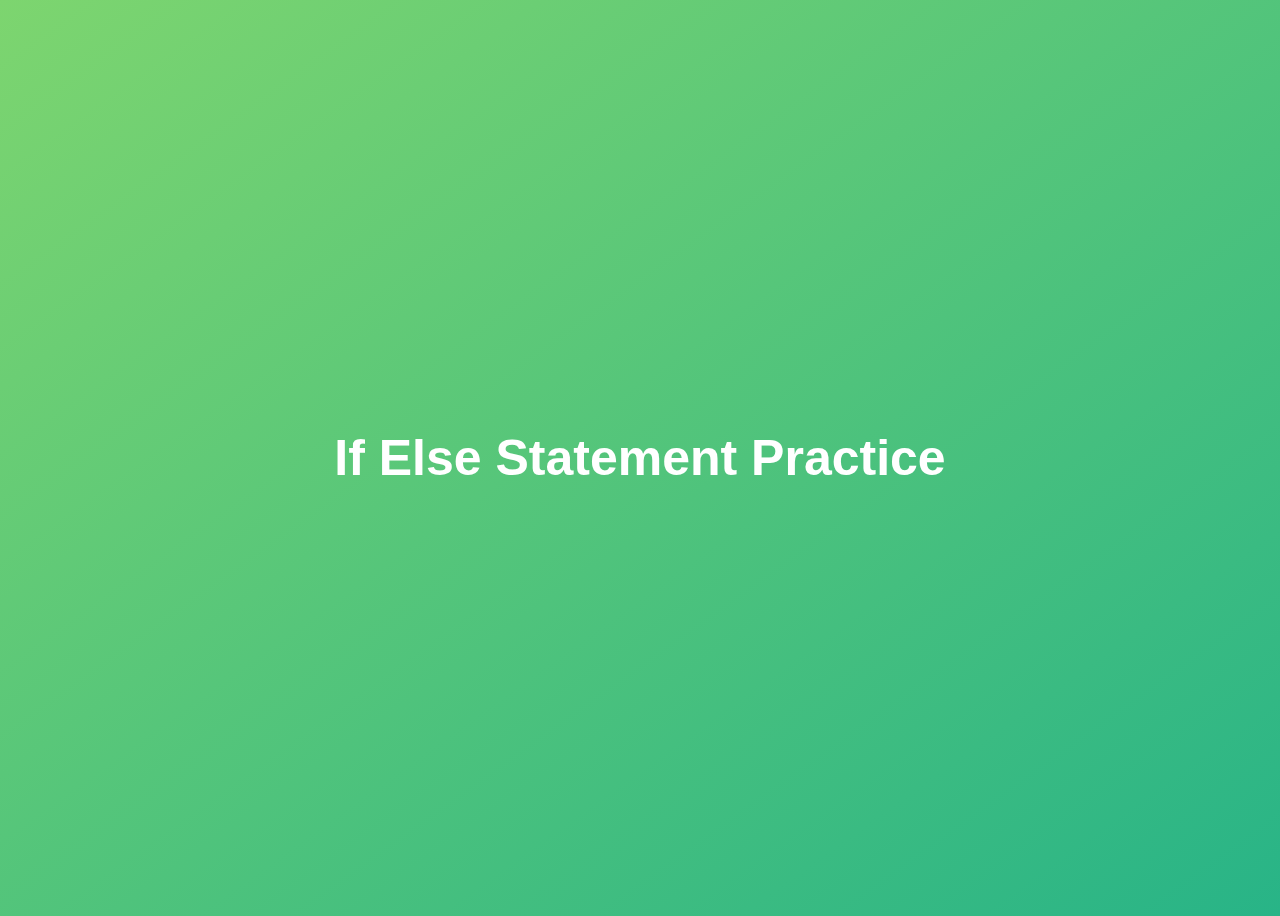
<file: if_else_statement/index.html>
<!DOCTYPE html>
<html lang="en">
  <head>
    <meta charset="UTF-8" />
    <meta name="viewport" content="width=device-width, initial-scale=1.0" />
    <title>If Else Statement Practice</title>
    <style>
      body {
        height: 100vh;
        display: flex;
        align-items: center;
        background: linear-gradient(to top left, #28b487, #7dd56f);
      }

      h1 {
        font-family: sans-serif;
        font-size: 50px;
        line-height: 1.3;
        width: 100%;
        padding: 30px;
        text-align: center;
        color: white;
      }
    </style>
  </head>
  <body>
    <h1>If Else Statement Practice</h1>
    <script src="script.js"></script>
  </body>
</html>
</file>
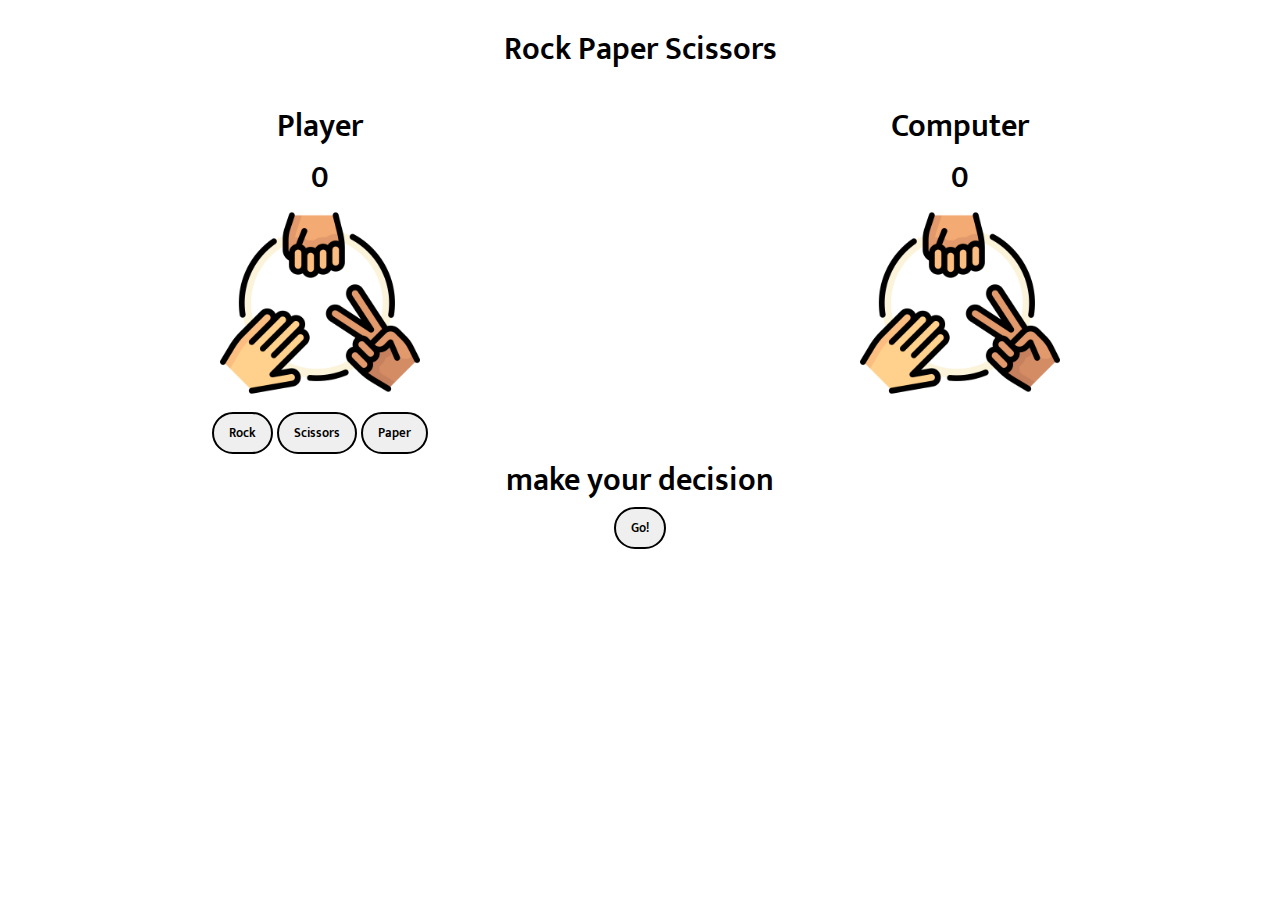
<file: rock_paper_scissors/index.html>
<!DOCTYPE html>
<html lang="en">
  <head>
    <meta charset="UTF-8" />
    <meta name="viewport" content="width=device-width, initial-scale=1.0" />
    <title>Rock Paper Scissors</title>
    <link rel="stylesheet" href="style.css" />
  </head>
  <body>
    <div class="container center">
      <!-- head -->
      <div class="head">
        <h1 class="title">Rock Paper Scissors</h1>
      </div>
      <!-- body -->
      <section>
        <div class="row">
          <div id="player" class="column">
            <h1>Player</h1>
            <h1 class="scorePlayer">0</h1>
            <img class="img--player" src="scissors.png" alt="thumb_image" />
            <div>
              <button class="btn--rock">Rock</button>
              <button class="btn--scissors">Scissors</button>
              <button class="btn--paper">Paper</button>
            </div>
          </div>
          <div id="computer" class="column">
            <h1>Computer</h1>
            <h1 class="scoreComputer">0</h1>
            <img
              class="img--computer"
              src="rock-paper-scissors.png"
              alt="question_mark"
            />
          </div>
        </div>
      </section>

      <!-- foot -->
      <div>
        <section>
          <h1 class="message">You win!</h1>
        </section>
        <button class="btn--go">Go!</button>
        <button class="btn--again">Play again</button>
      </div>
    </div>
    <script src="script.js"></script>
  </body>
</html>
</file>
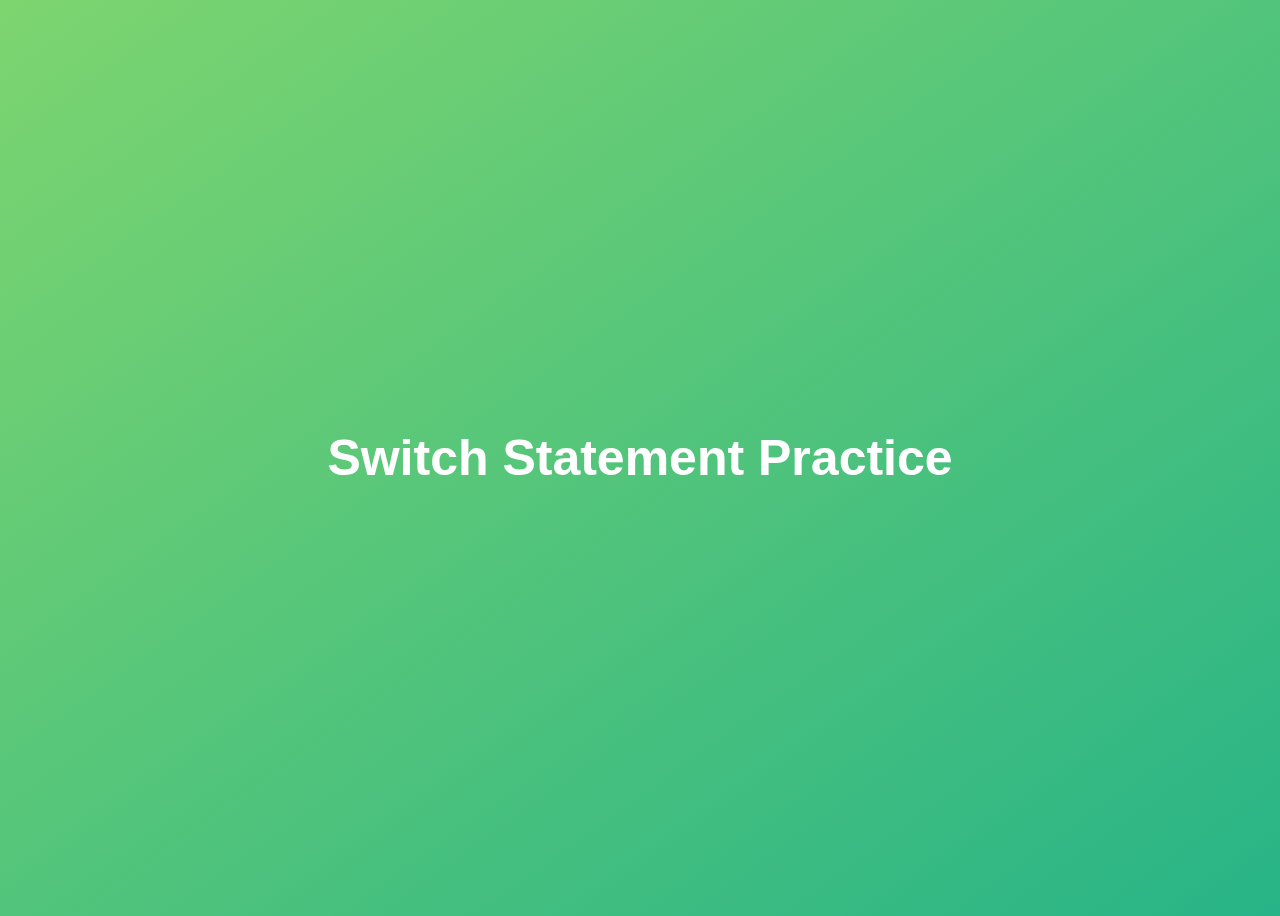
<file: switch_statement/index.html>
<!DOCTYPE html>
<html lang="en">
  <head>
    <meta charset="UTF-8" />
    <meta name="viewport" content="width=device-width, initial-scale=1.0" />
    <title>Switch Statement Practice</title>
    <style>
      body {
        height: 100vh;
        display: flex;
        align-items: center;
        background: linear-gradient(to top left, #28b487, #7dd56f);
      }

      h1 {
        font-family: sans-serif;
        font-size: 50px;
        line-height: 1.3;
        width: 100%;
        padding: 30px;
        text-align: center;
        color: white;
      }
    </style>
  </head>
  <body>
    <h1>Switch Statement Practice</h1>
    <script src="script.js"></script>
  </body>
</html>
</file>
<file: rock_paper_scissors/style.css>
@import url("https://fonts.googleapis.com/css2?family=Mukta:wght@200;300;400;500;600;700;800&family=Tilt+Neon&display=swap");
* {
  margin: 0;
  padding: 0;
  box-sizing: border-box;
  font-family: "Mukta", sans-serif;
  font-weight: 600;
  font-style: normal;
}

.head {
  height: 100px;
  line-height: 100px;
  text-align: center;
}

.scorePlayer,
.scoreComputer {
  font-size: 30px;
}

button {
  padding: 8px 15px;
  border-radius: 21px;
  border: 2px solid black;
}

img {
  width: 200px;
}
.center {
  text-align: center;
}

.row {
  display: flex;
}

.column {
  flex: 50%;
}

.hidden {
  display: none;
}
</file>
